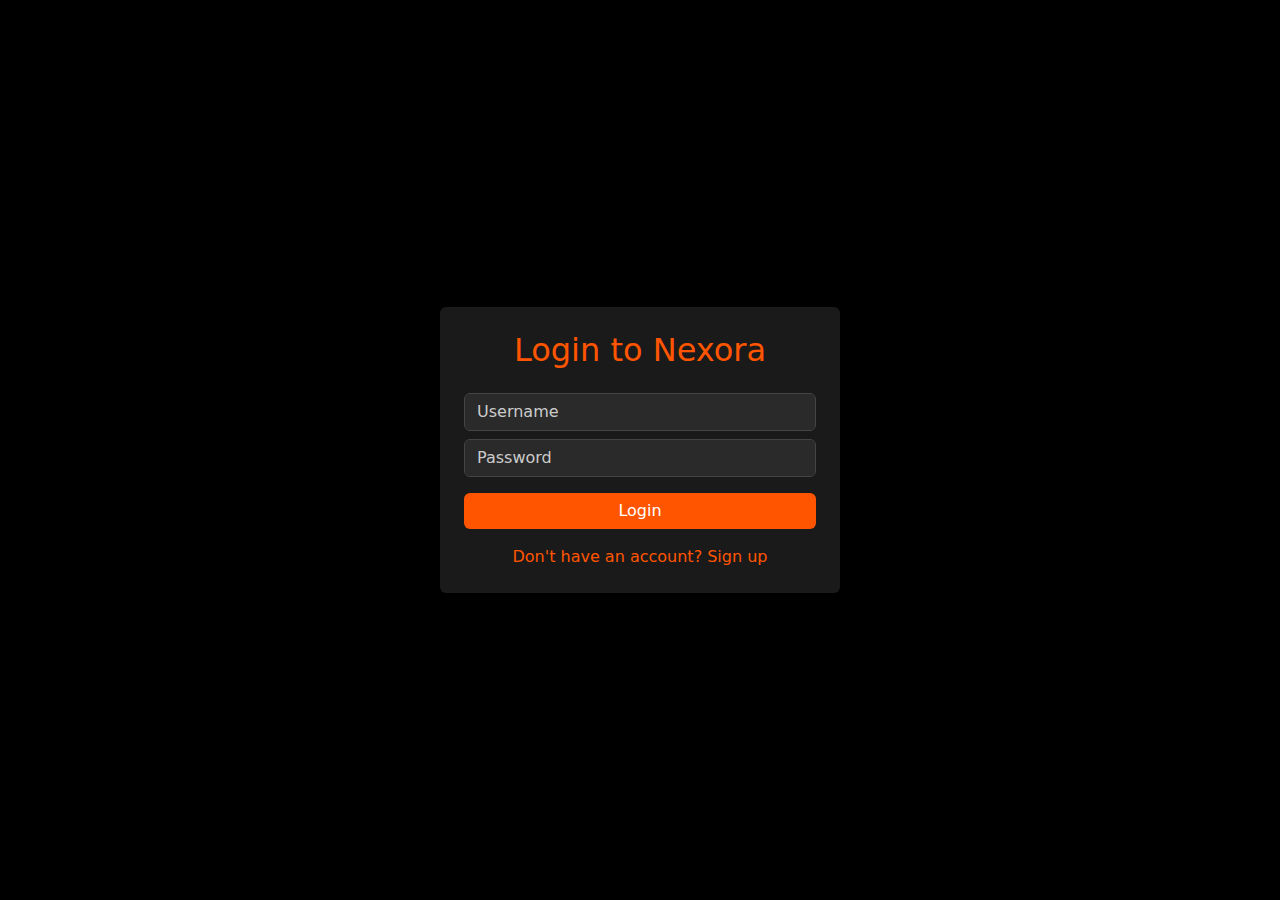
<file: login.html>
<!DOCTYPE html>
<html lang="en">
<head>
  <meta charset="UTF-8">
  <title>Nexora - Login</title>
  <link href="https://cdn.jsdelivr.net/npm/bootstrap@5.3.0/dist/css/bootstrap.min.css" rel="stylesheet">
  <style>
    body {
      background-color: #000000;
      color: #ffffff;
    }
    .card {
      background-color: #1a1a1a;
      border: none;
    }
    h2 {
      color: #ff5500;
    }
    .btn-orange {
      background-color: #ff5500;
      color: #ffffff;
      border: none;
    }
    .btn-orange:hover {
      background-color: #e64a00;
      color: #ffffff;
    }
    .form-control {
      background-color: #2a2a2a;
      color: #ffffff;
      border: 1px solid #444;
    }
    .form-control::placeholder {
      color: #cccccc;
    }
    a.text-orange {
      color: #ff5500;
    }
    a.text-orange:hover {
      color: #e64a00;
    }
  </style>
</head>
<body class="d-flex justify-content-center align-items-center vh-100">
  <div class="card p-4" style="width: 100%; max-width: 400px;">
    <h2 class="text-center mb-4">Login to Nexora</h2>
    <form id="loginForm">
      <input type="text" name="username" id="username" class="form-control mb-2" placeholder="Username" required>
      <input type="password" name="password" id="password" class="form-control mb-2" placeholder="Password" required>
      <input type="submit" value="Login" class="btn btn-orange w-100 mt-2">
    </form>
    <div class="text-center mt-3">
      <a href="signup.html" class="text-decoration-none text-orange">Don't have an account? Sign up</a>
    </div>
  </div>

  <script>
    document.getElementById("loginForm").addEventListener("submit", function(e) {
      e.preventDefault();

      const username = document.getElementById("username").value.trim();
      const password = document.getElementById("password").value.trim();

      if (username && password) {
        // Simulate login
        sessionStorage.setItem("isLoggedIn", "true");

        // Redirect to index.html
        window.location.href = "index.html";
      } else {
        alert("Please enter your username and password.");
      }
    });
  </script>
</body>
</html>
</file>
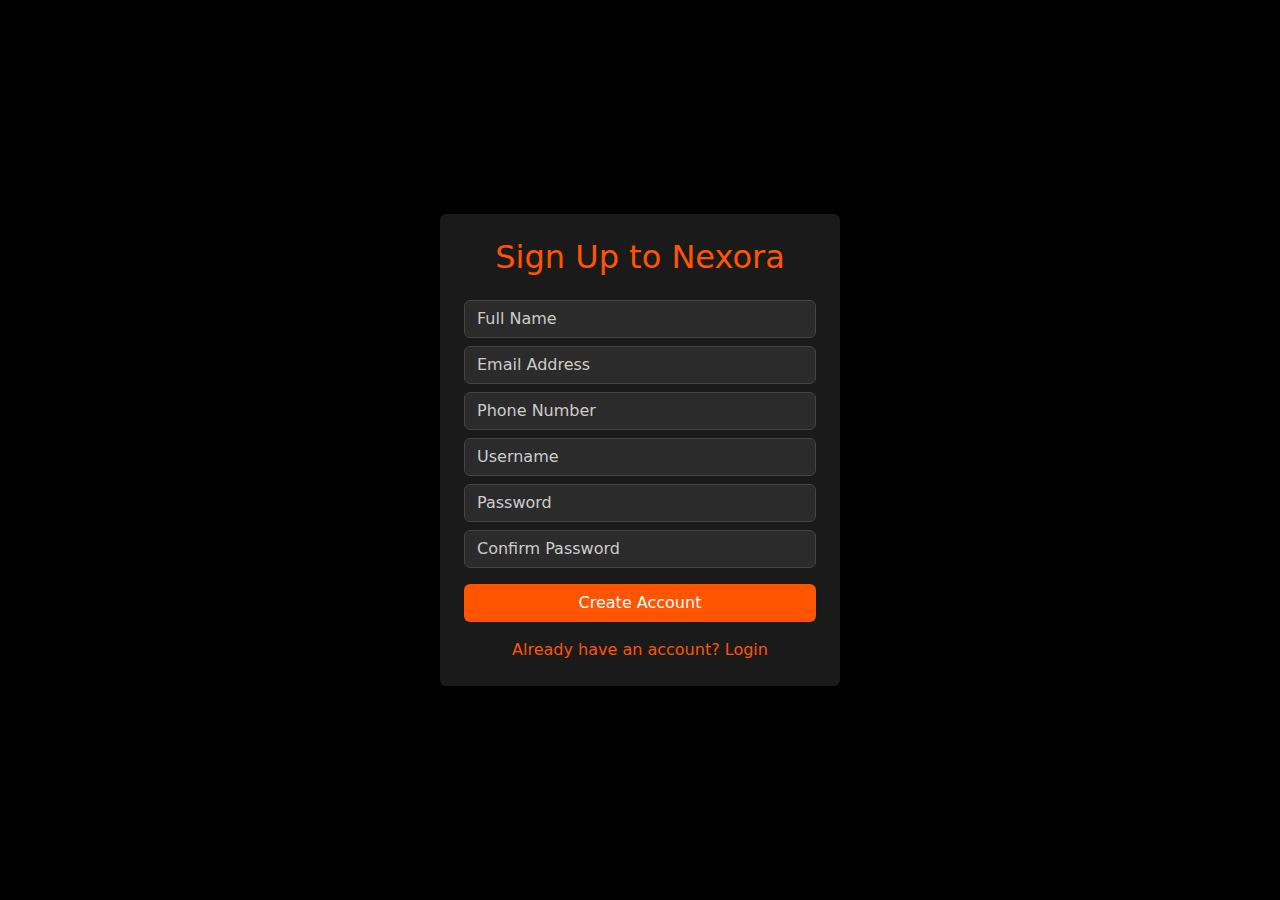
<file: signup.html>
<!DOCTYPE html>
<html lang="en">
<head>
  <meta charset="UTF-8">
  <title>Nexora - Signup</title>
  <link href="https://cdn.jsdelivr.net/npm/bootstrap@5.3.0/dist/css/bootstrap.min.css" rel="stylesheet">
  <style>
    body {
      background-color: #000000;
      color: #ffffff;
    }
    .card {
      background-color: #1a1a1a;
      border: none;
    }
    .btn-orange {
      background-color: #ff5500;
      color: #fff;
    }
    .btn-orange:hover {
      background-color: #e64a00;
      color: #fff;
    }
    a.text-orange {
      color: #ff5500;
    }
    a.text-orange:hover {
      color: #e64a00;
    }
    input.form-control {
      background-color: #2b2b2b;
      color: #fff;
      border: 1px solid #444;
    }
    input.form-control::placeholder {
      color: #ccc;
    }
  </style>
</head>
<body class="d-flex justify-content-center align-items-center vh-100">
  <div class="card p-4" style="width: 100%; max-width: 400px;">
    <h2 class="text-center mb-4" style="color: #ff5500;">Sign Up to Nexora</h2>
    <form>
      <input type="text" name="name" class="form-control mb-2" placeholder="Full Name" required>
      <input type="email" name="email" class="form-control mb-2" placeholder="Email Address" required>
      <input type="tel" name="phone" class="form-control mb-2" placeholder="Phone Number" required>
      <input type="text" name="username" class="form-control mb-2" placeholder="Username" required>
      <input type="password" name="password" class="form-control mb-2" placeholder="Password" required>
      <input type="password" name="confirm_password" class="form-control mb-2" placeholder="Confirm Password" required>

      <!-- Orange styled button linking to login page -->
      <a href="login.html" class="btn btn-orange w-100 mt-2">Create Account</a>
    </form>

    <div class="text-center mt-3">
      <a href="login.html" class="text-decoration-none text-orange">Already have an account? Login</a>
    </div>
  </div>
</body>
</html>
</file>
